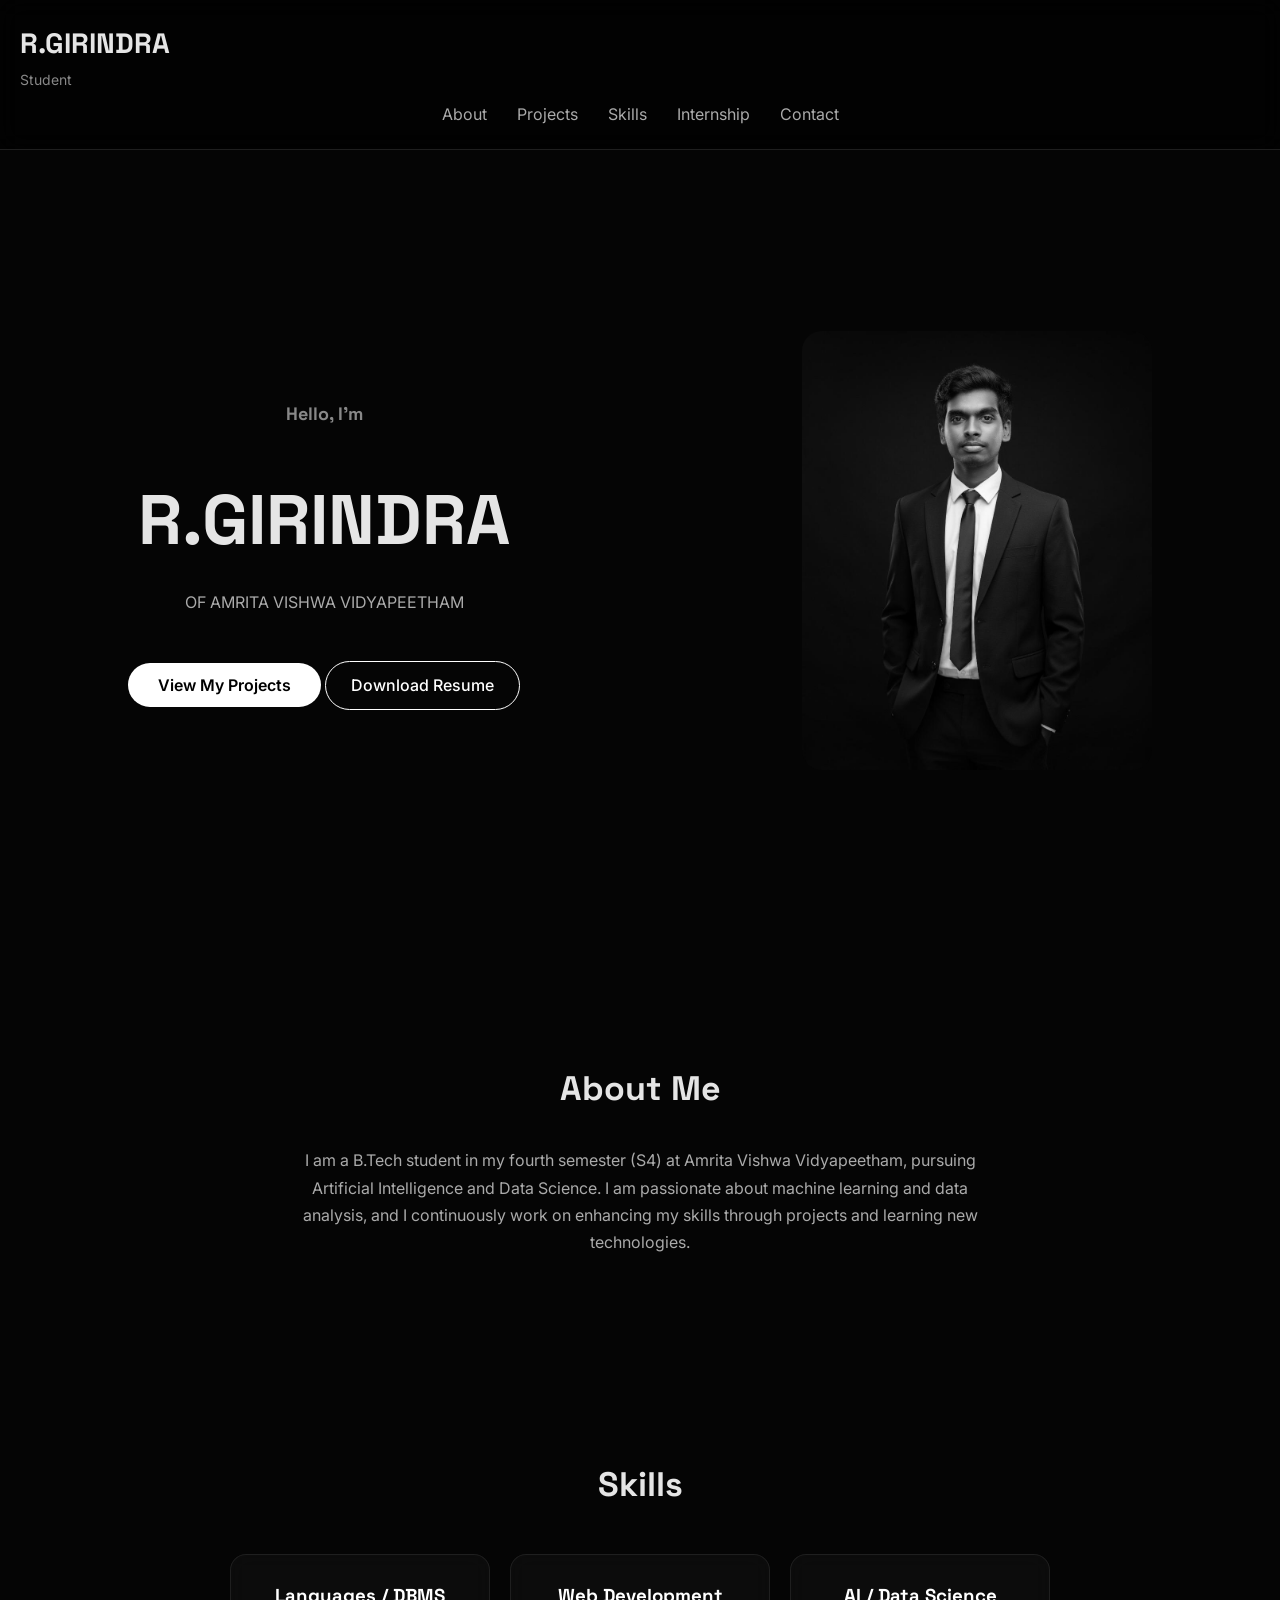
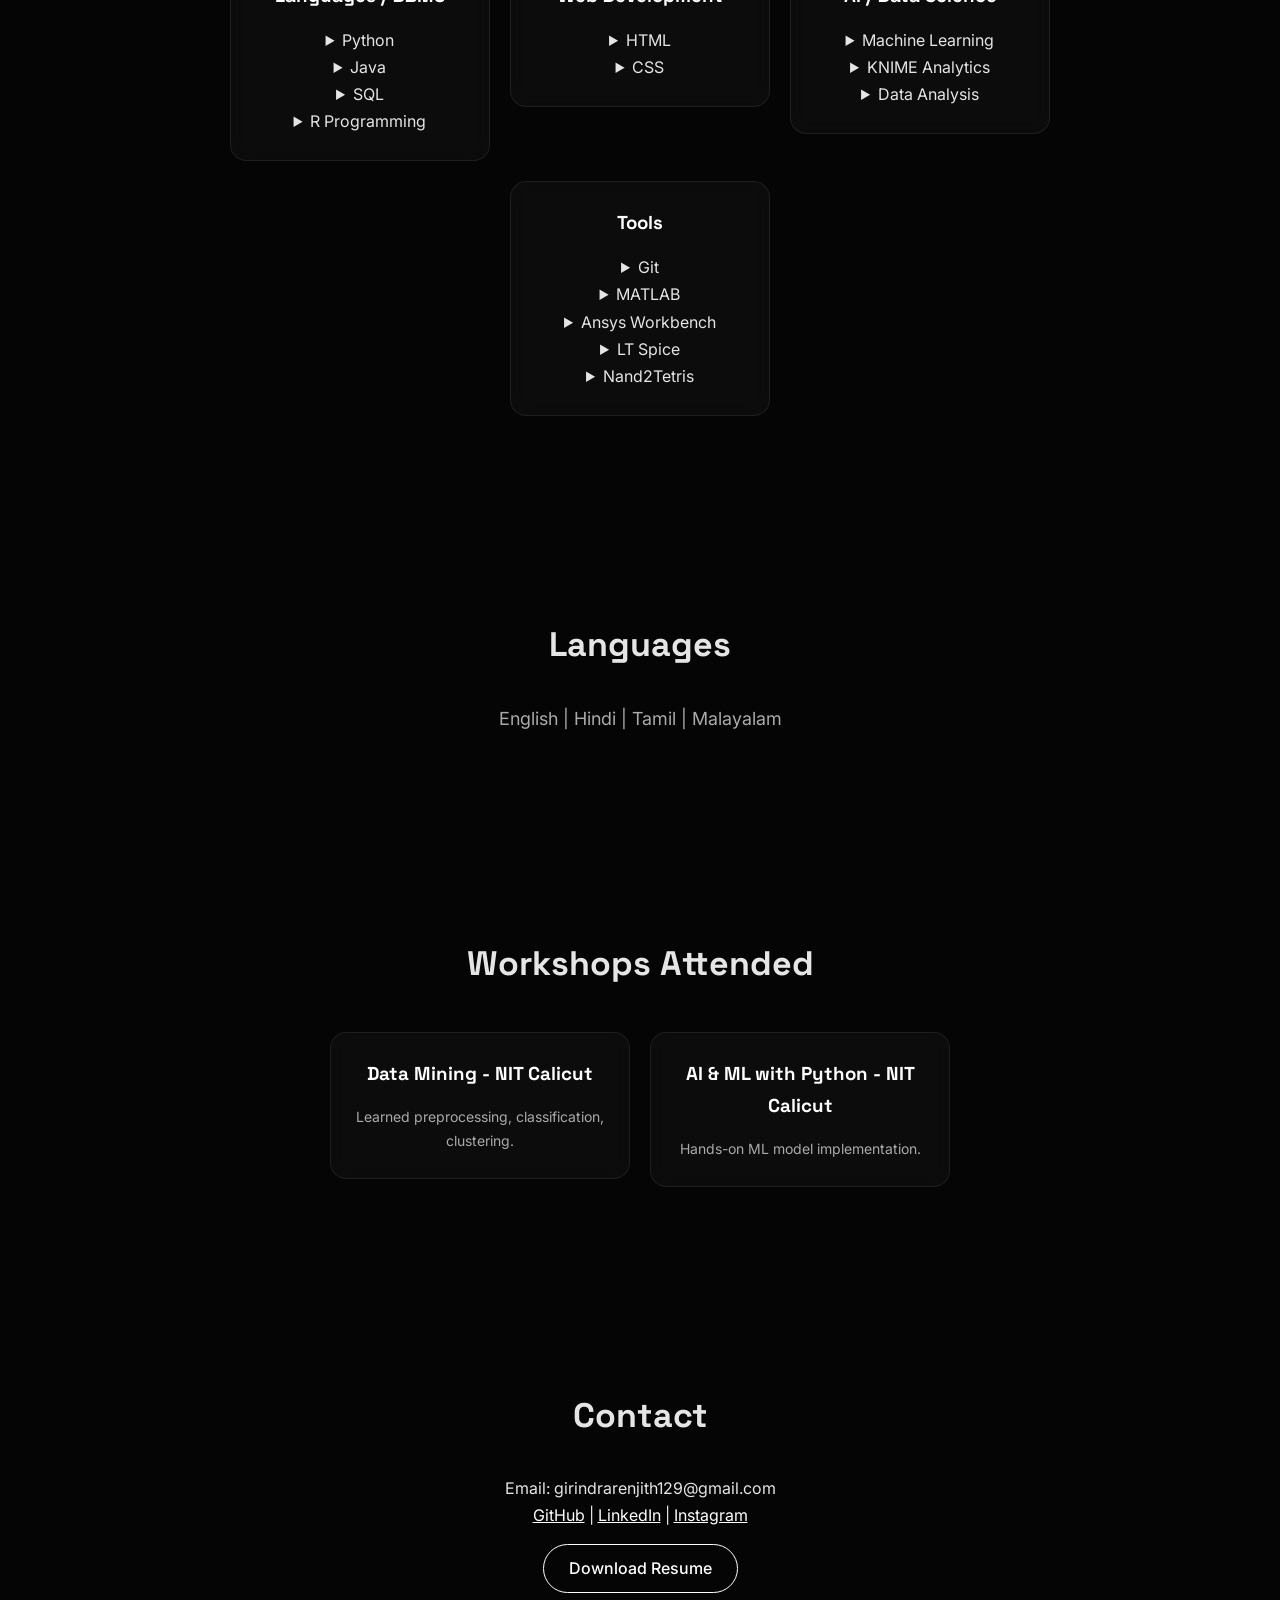
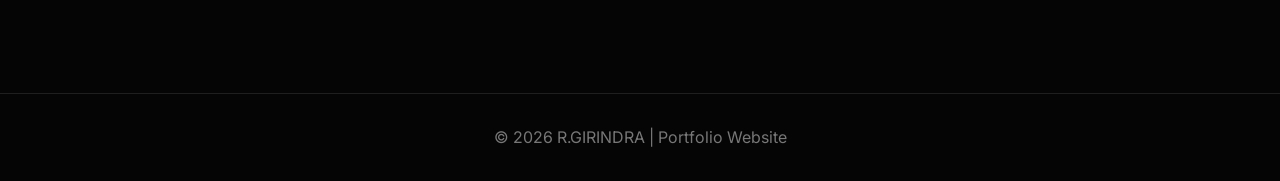
<file: index.html>
<!DOCTYPE html>
<html lang="en">

<head>
<meta charset="UTF-8">
<meta name="viewport" content="width=device-width, initial-scale=1.0">

<title>R.GIRINDRA | Portfolio</title>

<link href="https://fonts.googleapis.com/css2?family=Space+Grotesk:wght@400;500;600;700&family=Inter:wght@300;400;500&display=swap" rel="stylesheet">
<link rel="stylesheet" href="style.css">
</head>

<body>

<header>
<h1>R.GIRINDRA</h1>
<p>Student</p>

<nav>
<ul>
<li><a href="#about">About</a></li>
<li><a href="projects.html">Projects</a></li>
<li><a href="#skills">Skills</a></li>

<li><a href="internship.html">Internship</a></li>

<li><a href="#contact">Contact</a></li>
</ul>
</nav>
</header>


<section class="hero">

<div class="hero-text">
<h2>Hello, I'm</h2>
<h1>R.GIRINDRA</h1>

<p>
    OF AMRITA VISHWA VIDYAPEETHAM
</p>

<a href="projects.html" class="hero-btn">View My Projects</a>

<a href="R.GIRINDRA_FlowCV_Resume_2026-03-11 (1).pdf" download class="resume-btn">Download Resume</a>

</div>

<div class="hero-image">
<img src="idk.jpeg" alt="Profile Image">
</div>

</section>


<main>

<section id="about">
<h2>About Me</h2>
<p>
    I am a B.Tech student in my fourth semester (S4) at Amrita Vishwa Vidyapeetham,
     pursuing Artificial Intelligence and Data Science. 
     I am passionate about machine learning and data analysis, 
     and I continuously work on enhancing my skills through projects and learning new technologies.
</p>
</section>


<section id="skills">
<h2>Skills</h2>

<div class="skills-container">

<div class="skill-group">
<h3>Languages / DBMS</h3>

<details><summary>Python</summary><p>Used in ML, automation and backend.</p></details>
<details><summary>Java</summary><p>Used for enterprise and backend systems.</p></details>
<details><summary>SQL</summary><p>Database querying and management.</p></details>
<details><summary>R Programming</summary><p>Used for statistical analysis and visualization.</p></details>

</div>


<div class="skill-group">
<h3>Web Development</h3>
<details><summary>HTML</summary><p>Structure of web pages.</p></details>
<details><summary>CSS</summary><p>Styling and layout.</p></details>
</div>


<div class="skill-group">
<h3>AI / Data Science</h3>
<details><summary>Machine Learning</summary><p>Prediction using data.</p></details>
<details><summary>KNIME Analytics</summary><p>Visual ML workflows.</p></details>
<details><summary>Data Analysis</summary><p>Extract insights from data.</p></details>
</div>


<div class="skill-group">
<h3>Tools</h3>

<details><summary>Git</summary><p>Version control.</p></details>
<details><summary>MATLAB</summary><p>Engineering computations.</p></details>
<details><summary>Ansys Workbench</summary><p>Simulation tool.</p></details>
<details><summary>LT Spice</summary><p>Circuit simulation.</p></details>
<details><summary>Nand2Tetris</summary><p>Computer architecture fundamentals.</p></details>

</div>

</div>
</section>


<section id="languages">
<h2>Languages</h2>
<p>English | Hindi | Tamil | Malayalam</p>
</section>


<section id="workshops">
<h2>Workshops Attended</h2>

<div class="skills-container">

<div class="skill-group">
<h3>Data Mining - NIT Calicut</h3>
<p>Learned preprocessing, classification, clustering.</p>
</div>

<div class="skill-group">
<h3>AI & ML with Python - NIT Calicut</h3>
<p>Hands-on ML model implementation.</p>
</div>

</div>

</section>

<section id="contact">
<h2>Contact</h2>

<p>Email: girindrarenjith129@gmail.com</p>

<p>
<a href="https://github.com/Giri-31" target="_blank">GitHub</a> |
<a href="https://www.linkedin.com/in/girindra-renjith-45573a334?utm_source=share_via&utm_content=profile&utm_medium=member_ios" target="_blank">LinkedIn</a> |
<a href="https://instagram.com/girindra._" target="_blank">Instagram</a>
</p>

<p>
<a href="R.GIRINDRA_FlowCV_Resume_2026-03-11 (1).pdf" download class="resume-btn">Download Resume</a>
</p>

</section>

</main>


<footer>
<p>© 2026 R.GIRINDRA | Portfolio Website</p>
</footer>

</body>
</html>
</file>
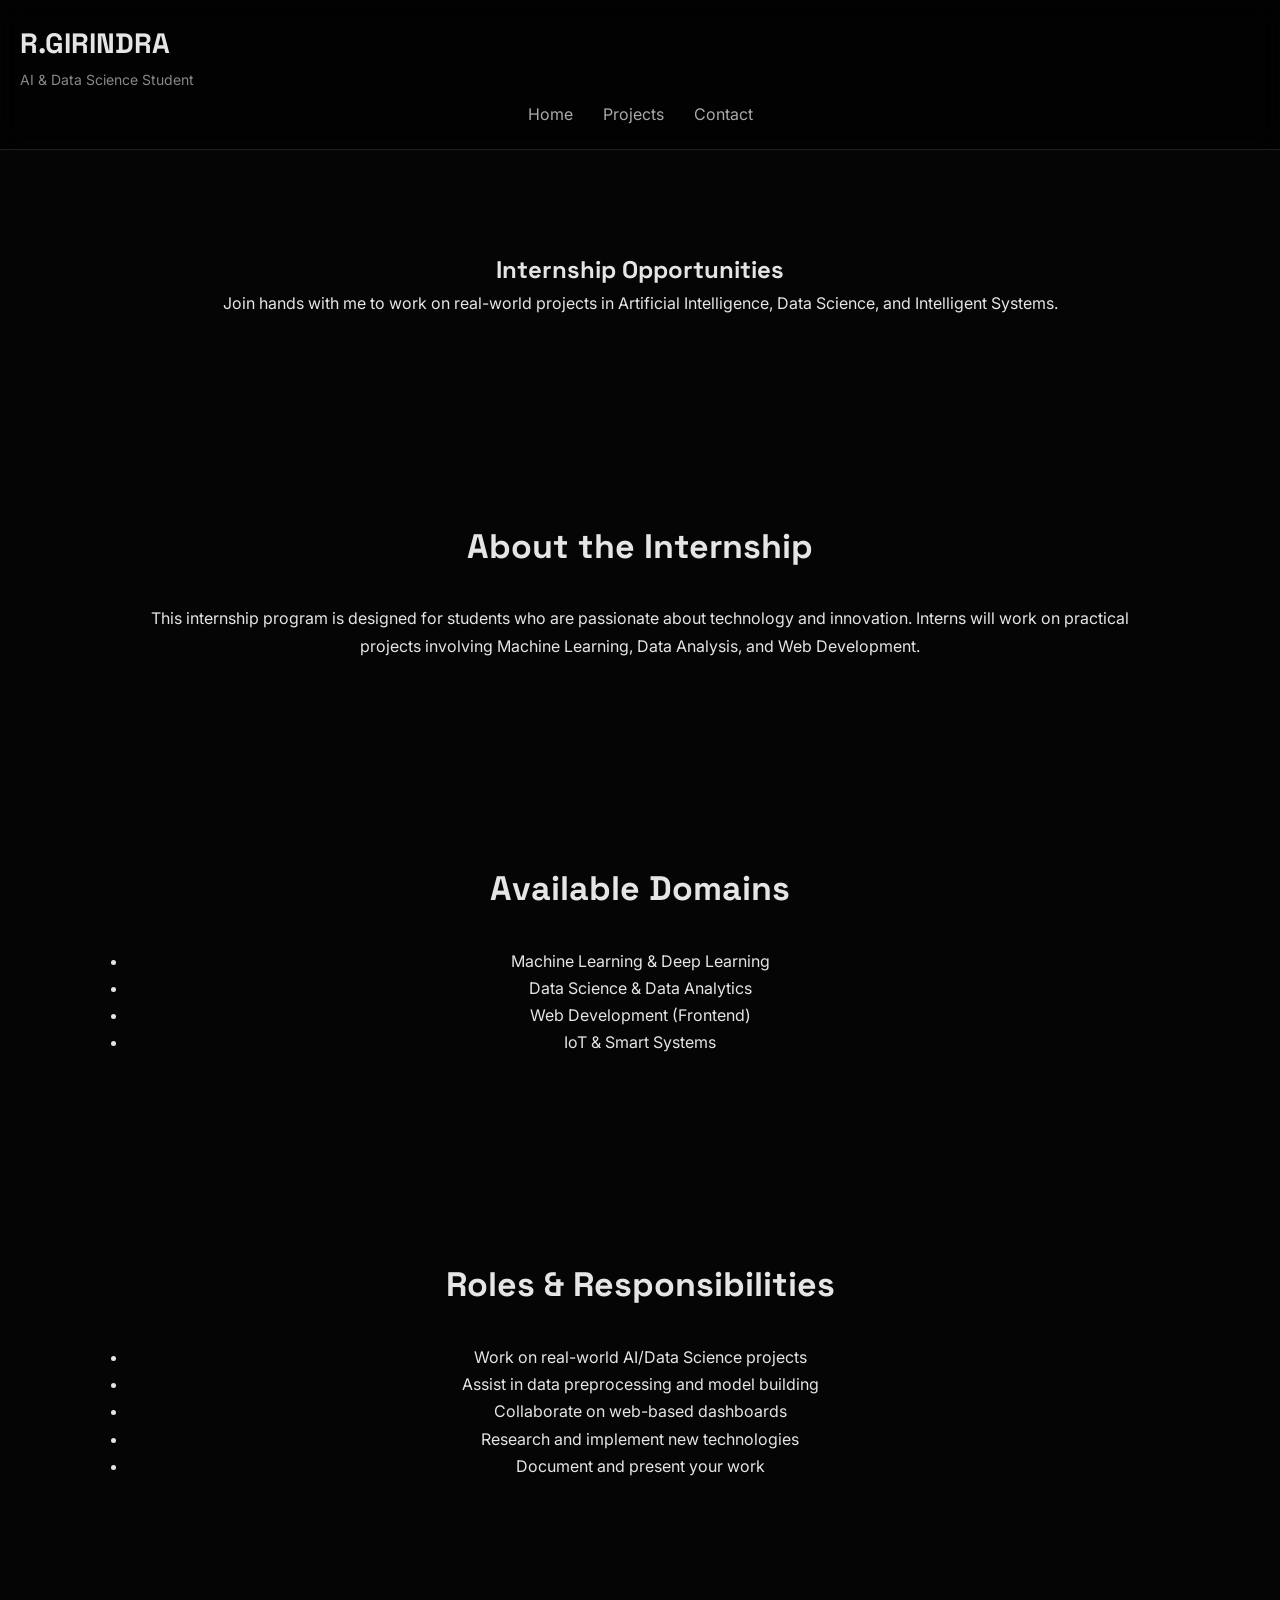
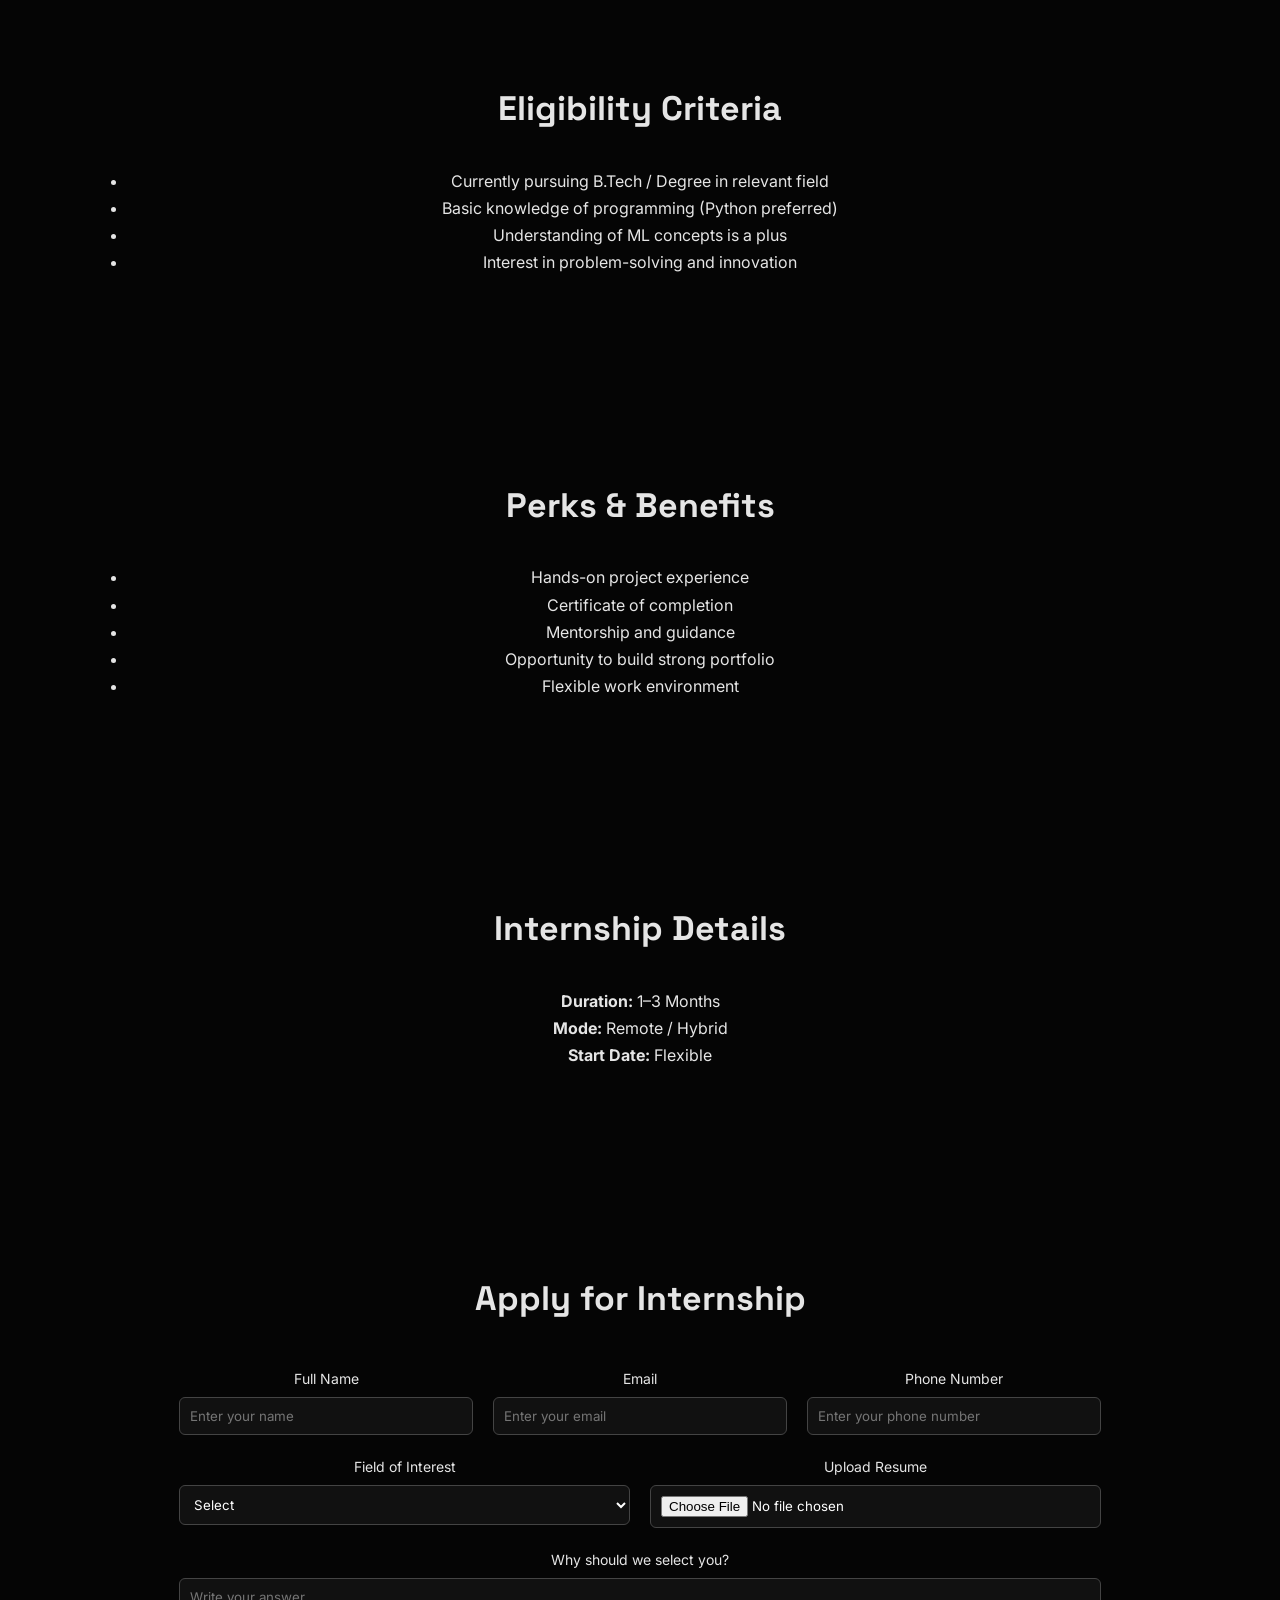
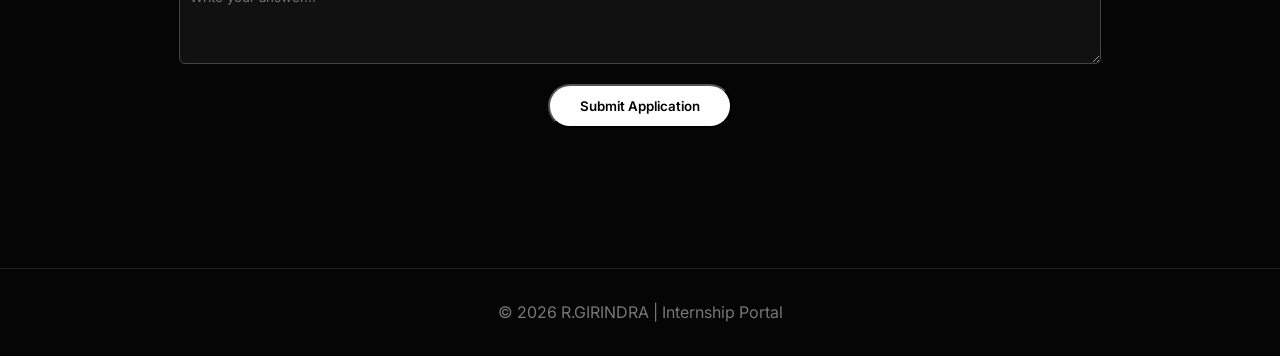
<file: internship.html>
<!DOCTYPE html>
<html lang="en">

<head>
<meta charset="UTF-8">
<meta name="viewport" content="width=device-width, initial-scale=1.0">

<title>Internship | R.GIRINDRA</title>

<link href="https://fonts.googleapis.com/css2?family=Space+Grotesk:wght@400;500;600;700&family=Inter:wght@300;400;500&display=swap" rel="stylesheet">
<link rel="stylesheet" href="style.css">
</head>

<body>

<header>
<h1>R.GIRINDRA</h1>
<p>AI & Data Science Student</p>

<nav>
<ul>
<li><a href="index.html">Home</a></li>
<li><a href="projects.html">Projects</a></li>
<li><a href="index.html#contact">Contact</a></li>
</ul>
</nav>
</header>


<main>

<!-- HERO -->
<section>
<h1>Internship Opportunities</h1>
<p>
Join hands with me to work on real-world projects in Artificial Intelligence,
Data Science, and Intelligent Systems.
</p>
</section>


<!-- ABOUT INTERNSHIP -->
<section>
<h2>About the Internship</h2>
<p>
This internship program is designed for students who are passionate about
technology and innovation. Interns will work on practical projects involving
Machine Learning, Data Analysis, and Web Development.
</p>
</section>


<!-- DOMAINS -->
<section>
<h2>Available Domains</h2>
<ul>
<li>Machine Learning & Deep Learning</li>
<li>Data Science & Data Analytics</li>
<li>Web Development (Frontend)</li>
<li>IoT & Smart Systems</li>
</ul>
</section>


<!-- RESPONSIBILITIES -->
<section>
<h2>Roles & Responsibilities</h2>
<ul>
<li>Work on real-world AI/Data Science projects</li>
<li>Assist in data preprocessing and model building</li>
<li>Collaborate on web-based dashboards</li>
<li>Research and implement new technologies</li>
<li>Document and present your work</li>
</ul>
</section>


<!-- ELIGIBILITY -->
<section>
<h2>Eligibility Criteria</h2>
<ul>
<li>Currently pursuing B.Tech / Degree in relevant field</li>
<li>Basic knowledge of programming (Python preferred)</li>
<li>Understanding of ML concepts is a plus</li>
<li>Interest in problem-solving and innovation</li>
</ul>
</section>


<!-- PERKS -->
<section>
<h2>Perks & Benefits</h2>
<ul>
<li>Hands-on project experience</li>
<li>Certificate of completion</li>
<li>Mentorship and guidance</li>
<li>Opportunity to build strong portfolio</li>
<li>Flexible work environment</li>
</ul>
</section>


<!-- DURATION -->
<section>
<h2>Internship Details</h2>
<p>
<strong>Duration:</strong> 1–3 Months<br>
<strong>Mode:</strong> Remote / Hybrid<br>
<strong>Start Date:</strong> Flexible<br>
</p>
</section>


<!-- APPLICATION FORM -->
<section id="internship">
<h2>Apply for Internship</h2>

<form class="internship-form">

<div class="form-row">
<div class="form-group">
<label>Full Name</label>
<input type="text" placeholder="Enter your name" required>
</div>

<div class="form-group">
<label>Email</label>
<input type="email" placeholder="Enter your email" required>
</div>

<div class="form-group">
<label>Phone Number</label>
<input type="tel" placeholder="Enter your phone number" required>
</div>
</div>

<div class="form-row">
<div class="form-group">
<label>Field of Interest</label>
<select required>
<option value="">Select</option>
<option>Machine Learning</option>
<option>Data Science</option>
<option>Web Development</option>
<option>IoT</option>
</select>
</div>

<div class="form-group">
<label>Upload Resume</label>
<input type="file" required>
</div>
</div>

<div class="form-group">
<label>Why should we select you?</label>
<textarea rows="4" placeholder="Write your answer..." required></textarea>
</div>

<div class="form-center">
<button type="submit" class="hero-btn">Submit Application</button>
</div>

</form>

</section>

</main>


<footer>
<p>© 2026 R.GIRINDRA | Internship Portal</p>
</footer>

</body>
</html>
</file>
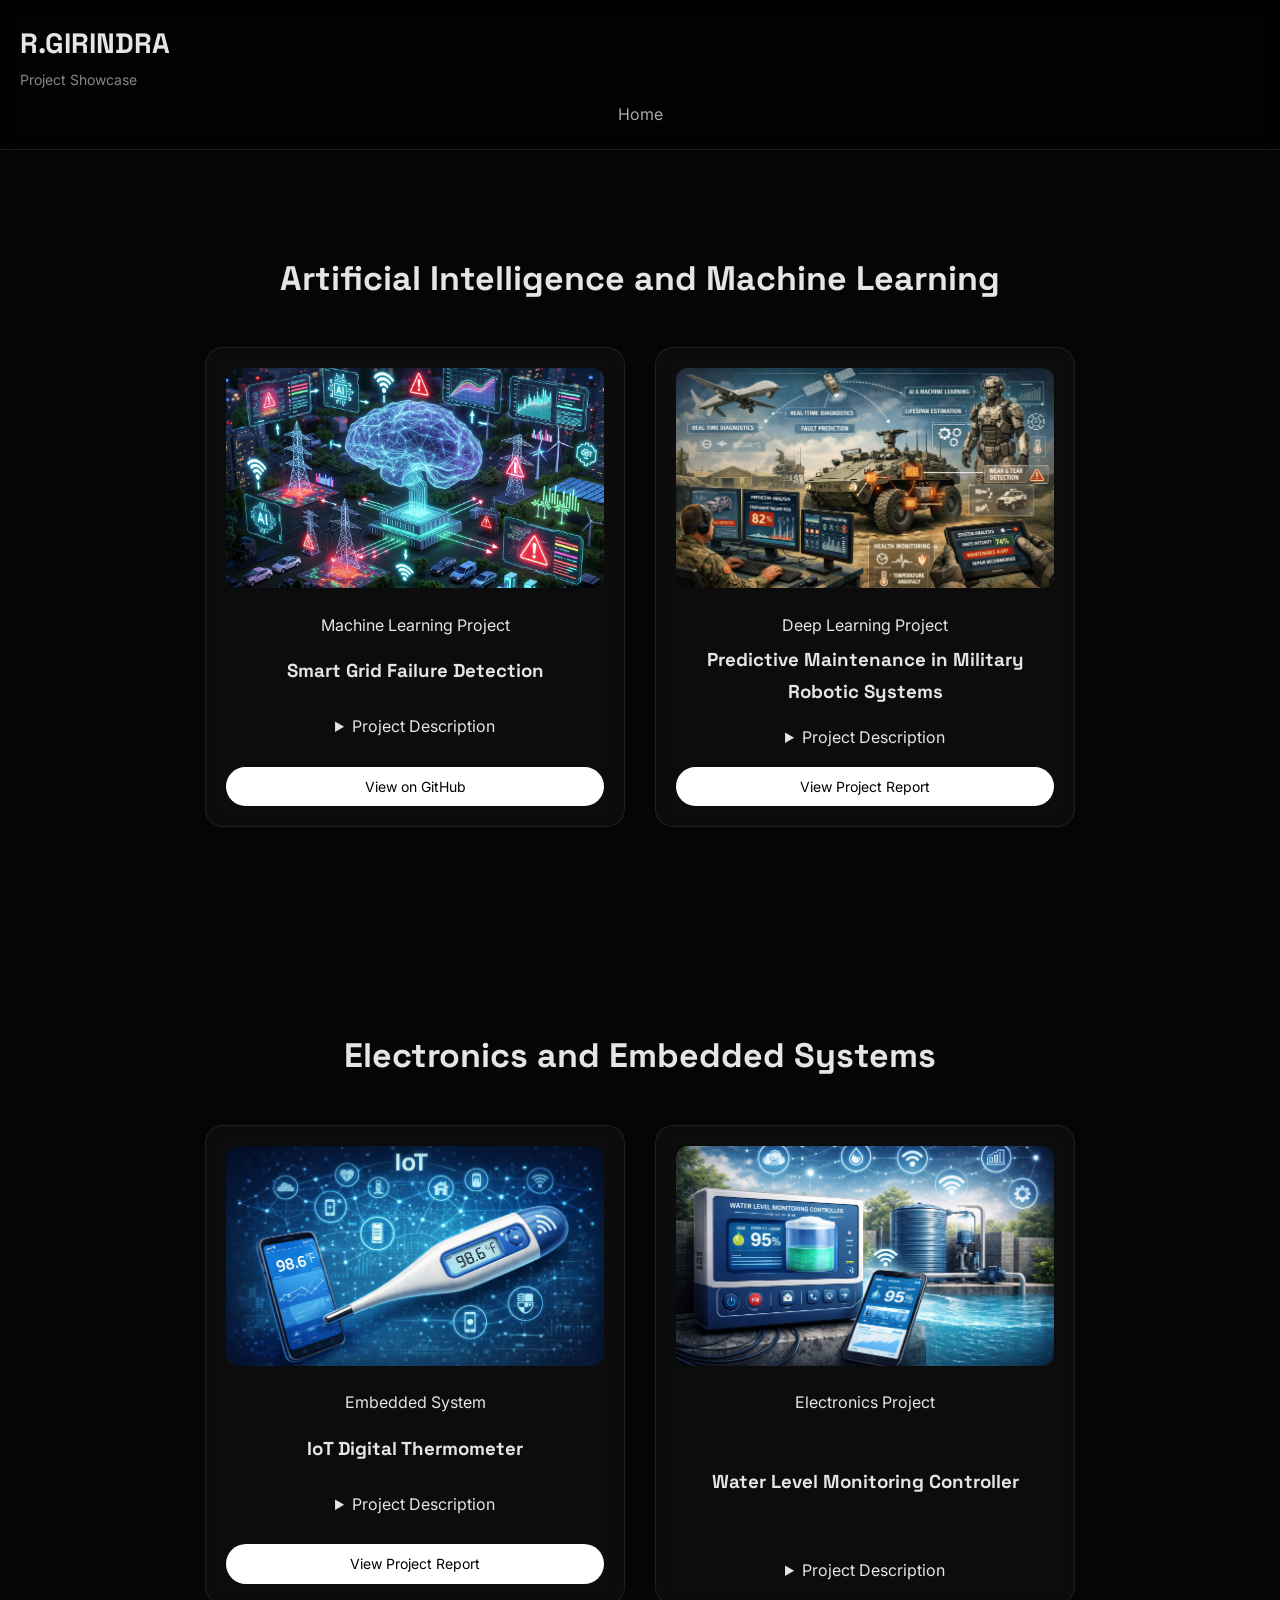
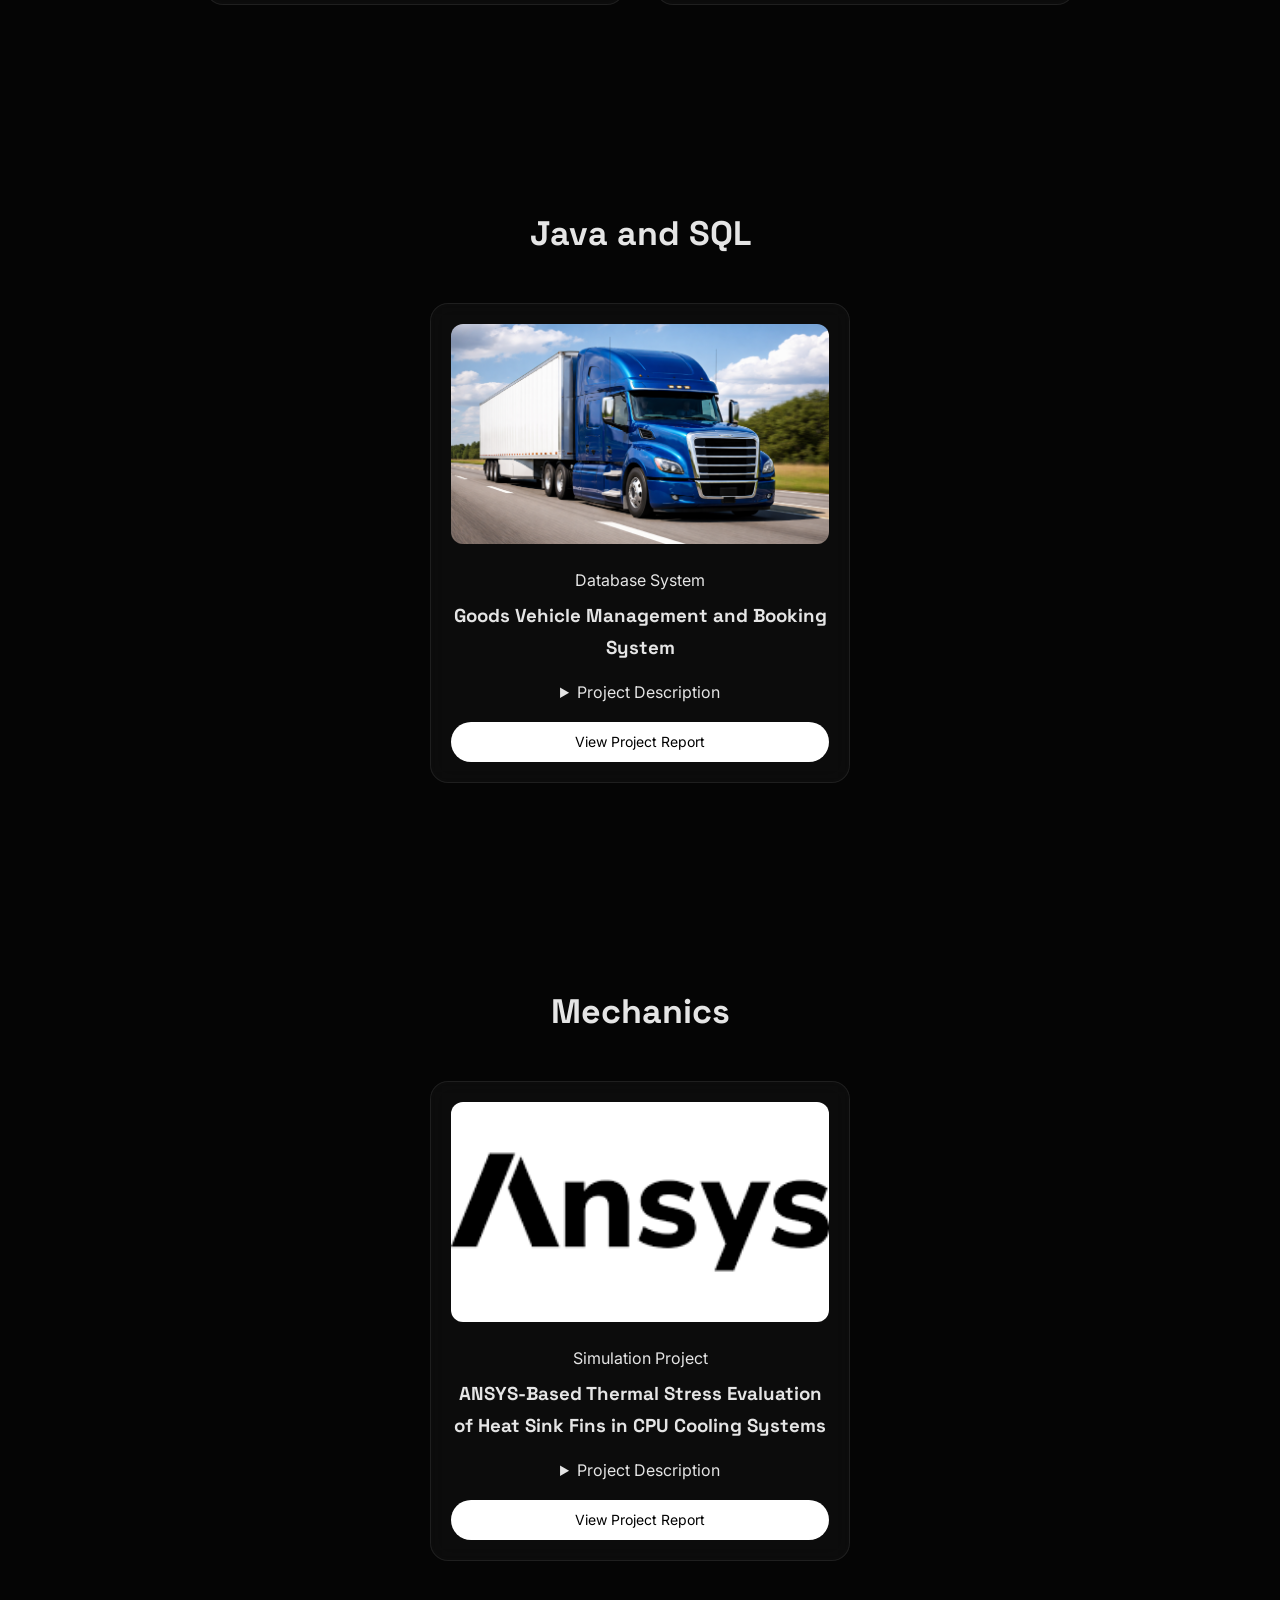
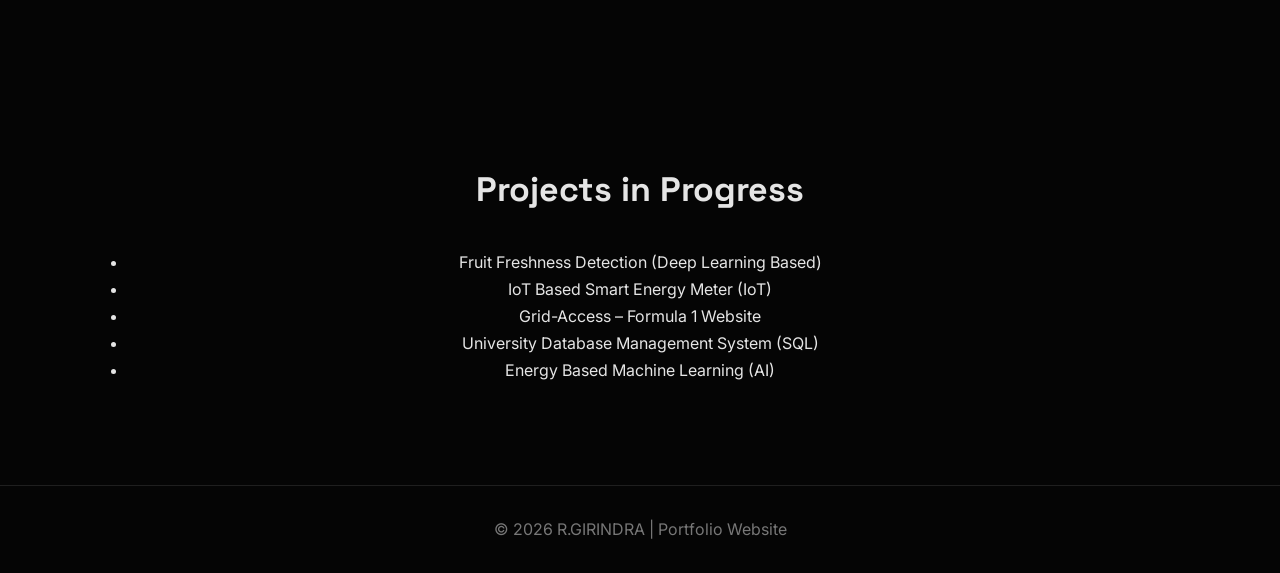
<file: projects.html>
<!DOCTYPE html>
<html lang="en">

<head>

<meta charset="UTF-8">
<meta name="viewport" content="width=device-width, initial-scale=1.0">

<title>Projects | R.GIRINDRA</title>

<link href="https://fonts.googleapis.com/css2?family=Space+Grotesk:wght@400;500;600;700&family=Inter:wght@300;400;500&display=swap" rel="stylesheet">

<link rel="stylesheet" href="style.css">

</head>

<body>

<header>

<h1>R.GIRINDRA</h1>
<p>Project Showcase</p>

<nav>
<ul>
<li><a href="index.html">Home</a></li>
</ul>
</nav>

</header>


<main>

<!-- AI / ML -->
<section>
<h2>Artificial Intelligence and Machine Learning</h2>

<div class="project-container">

<article class="card">
<figure>
<img src="projects/image.jpg" alt="Smart Grid Project">
<figcaption>Machine Learning Project</figcaption>
</figure>

<h3>Smart Grid Failure Detection</h3>

<details>
<summary>Project Description</summary>

<p>
This project predicts smart grid stability using machine learning
techniques based on generator reaction time, power consumption,
and price elasticity parameters.
</p>

<p>
Random Forest and XGBoost models were trained and evaluated
using classification metrics.
</p>

</details>

<a href="https://github.com/Giri-31/Smart-Grid-Failure-using-ML" target="_blank">
View on GitHub
</a>

</article>


<article class="card">
<figure>
<img src="projects/ChatGPT Image Mar 19, 2026, 10_22_48 PM.png" alt="Predictive Maintenance Project">
<figcaption>Deep Learning Project</figcaption>
</figure>

<h3>Predictive Maintenance in Military Robotic Systems</h3>

<details>
<summary>Project Description</summary>

<p>
A deep learning model using Gated Recurrent Units (GRU)
was implemented to analyze time-series sensor data and
predict failures in robotic systems.
</p>

</details>

<a href="projects/Enhancing Predictive Maintenance in Military Robotic Systems_ An Attention-Based Gated Recurrent Unit approach for Temporal Degradation Modelli.pdf" target="_blank">
View Project Report
</a>

</article>

</div>
</section>


<!-- ELECTRONICS -->
<section>
<h2>Electronics and Embedded Systems</h2>

<div class="project-container">

<article class="card">
<figure>
<img src="projects/ChatGPT Image Mar 19, 2026, 10_28_49 PM.png" alt="IoT Thermometer">
<figcaption>Embedded System</figcaption>
</figure>

<h3>IoT Digital Thermometer</h3>

<details>
<summary>Project Description</summary>

<p>
An IoT-enabled temperature monitoring system using
an LM35 sensor, Arduino Uno, and ESP32 Wi-Fi module
for real-time remote monitoring.
</p>

</details>

<a href="projects/Copy of Final Report.pdf" target="_blank">
View Project Report
</a>

</article>


<article class="card">
<figure>
<img src="projects/waterlevel.png" alt="Water Level Controller">
<figcaption>Electronics Project</figcaption>
</figure>

<h3>Water Level Monitoring Controller</h3>

<details>
<summary>Project Description</summary>

<p>
An automated water tank monitoring system using IC555 timer,
BC547 transistors, relay modules and LED indicators
to control pump operation.
</p>

</details>

</article>

</div>
</section>


<!-- JAVA & SQL -->
<section>
<h2>Java and SQL</h2>

<div class="project-container">

<article class="card">

<figure>
<img src="projects/lorry.png" alt="Java SQL Project">
<figcaption>Database System</figcaption>
</figure>

<h3>Goods Vehicle Management and Booking System</h3>

<details>
<summary>Project Description</summary>

<p>
A database-driven system developed using Java and SQL
to manage goods transportation, booking operations,
vehicle tracking, and customer records efficiently.
</p>

</details>

<a href="projects/javasql.pdf" target="_blank">
View Project Report
</a>

</article>

</div>
</section>


<!-- MECHANICS -->
<section>
<h2>Mechanics</h2>

<div class="project-container">

<article class="card">

<figure>
<img src="projects/ansys.png" alt="Heat Sink Analysis">
<figcaption>Simulation Project</figcaption>
</figure>

<h3>ANSYS-Based Thermal Stress Evaluation of Heat Sink Fins in CPU Cooling Systems</h3>

<details>
<summary>Project Description</summary>

<p>
Thermal stress analysis of heat sink fins using ANSYS
to evaluate temperature distribution and structural
performance in CPU cooling systems.
</p>

</details>

<a href="projects/mech.pdf" target="_blank">
View Project Report
</a>

</article>

</div>
</section>


<!-- PROJECTS IN PROGRESS -->
<section>
<h2>Projects in Progress</h2>

<ul>
<li>Fruit Freshness Detection (Deep Learning Based)</li>
<li>IoT Based Smart Energy Meter (IoT)</li>
<li>Grid-Access – Formula 1 Website</li>
<li>University Database Management System (SQL)</li>
<li>Energy Based Machine Learning (AI)</li>
</ul>

</section>

</main>


<footer>
<p>© 2026 R.GIRINDRA | Portfolio Website</p>
</footer>

</body>
</html>
</file>
<file: style.css>
*{
margin:0;
padding:0;
box-sizing:border-box;
font-family:'Inter', sans-serif;
scroll-behavior:smooth;
}

/* GLOBAL */

body{
background:#050505;
color:#e5e5e5;
line-height:1.7;
overflow-x:hidden;
}

h1,h2,h3{
font-family:'Space Grotesk', sans-serif;
}

/* HEADER */

header{
position:sticky;
top:0;
backdrop-filter:blur(12px);
background:rgba(0,0,0,0.6);
padding:20px;
border-bottom:1px solid #1f1f1f;
z-index:1000;
}

header h1{
font-size:28px;
}

header p{
font-size:14px;
color:#888;
}

/* NAV */

nav ul{
display:flex;
justify-content:center;
gap:30px;
margin-top:10px;
list-style:none;
}

nav a{
text-decoration:none;
color:#aaa;
transition:0.3s;
}

nav a:hover{
color:#fff;
}

/* HERO */

.hero{
display:flex;
justify-content:space-between;
align-items:center;
padding:120px 10%;
min-height:90vh;
}

.hero-text h2{
font-size:18px;
color:#888;
}

.hero-text h1{
font-size:70px;
margin:10px 0;
}

.hero-text p{
max-width:500px;
color:#aaa;
margin-bottom:30px;
}

/* BUTTON */

.hero-btn{
padding:12px 30px;
border-radius:40px;
background:white;
color:black;
text-decoration:none;
font-weight:600;
transition:0.3s;
}

.hero-btn:hover{
transform:scale(1.05);
}

/* HERO IMAGE */

.hero-image img{
width:350px;
border-radius:20px;
filter:grayscale(100%);
transition:0.4s;
}

.hero-image img:hover{
filter:grayscale(0%);
transform:scale(1.05);
}

/* SECTION */

section{
padding:100px 10%;
text-align:center;
}

section h2{
font-size:34px;
margin-bottom:30px;
}

/* ABOUT */

#about p{
max-width:700px;
margin:auto;
color:#aaa;
}

/* SKILLS */

.skills-container{
display:flex;
flex-wrap:wrap;
gap:20px;
justify-content:center;
margin-top:40px;
align-items:flex-start;
}

.skill-group{
background:rgba(255,255,255,0.03);
border:1px solid rgba(255,255,255,0.08);
backdrop-filter:blur(10px);
padding:25px;
border-radius:16px;
width:260px;
transition:0.3s;
align-self:flex-start;
}

.skill-group:hover{
transform:translateY(-10px);
}

.skill-group h3{
margin-bottom:15px;
color:#fff;
}

.skill-group summary{
cursor:pointer;
}

.skill-group p{
font-size:14px;
color:#aaa;
margin-top:5px;
}

/* PROJECTS */

.project-container{
display:flex;              
flex-wrap:wrap;
gap:30px;
justify-content:center;
margin-top:40px;
}

.card{
background:rgba(255,255,255,0.03);
border:1px solid rgba(255,255,255,0.08);
backdrop-filter:blur(10px);
padding:20px;
border-radius:18px;
transition:0.3s;
width:420px;              
min-height:480px;         
display:flex;
flex-direction:column;
justify-content:space-between;
}

.card:hover{
transform:translateY(-10px);
}

.card img{
width:100%;
height:220px;
object-fit:cover;
border-radius:12px;
margin-bottom:15px;
}

.card h3{
margin-bottom:10px;
}

.card a{
display:inline-block;
margin-top:10px;
padding:8px 18px;
border-radius:20px;
background:white;
color:black;
text-decoration:none;
font-size:14px;
}

.card a:hover{
opacity:0.8;
}

/* CONTACT */

#contact a{
color:white;
}

/* FOOTER */

footer{
text-align:center;
padding:30px;
border-top:1px solid #1f1f1f;
color:#777;
}

/* MOBILE */

@media(max-width:900px){

.hero{
flex-direction:column;
text-align:center;
}

.hero-text h1{
font-size:48px;
}

.hero-image img{
width:260px;
margin-top:30px;
}

/* make cards responsive */
.card{
width:100%;
}

}

/* RESUME BUTTON */

.resume-btn{
display:inline-block;
margin-top:15px;
padding:10px 25px;
border-radius:40px;
border:1px solid white;
color:white;
text-decoration:none;
font-weight:500;
transition:0.3s;
}

.resume-btn:hover{
background:white;
color:black;
transform:scale(1.05);
}

/* NEW SECTIONS */

#languages p{
font-size:18px;
color:#aaa;
margin-top:20px;
}

#workshops .skill-group{
width:300px;
}

/* INTERNSHIP FORM */

.internship-form {
width: 90%;
margin: 40px auto;
display: flex;
flex-direction: column;
gap: 20px;
}

.form-row {
display: flex;
gap: 20px;
flex-wrap: wrap;
}

.form-group {
flex: 1;
display: flex;
flex-direction: column;
min-width: 200px;
}

.form-group label {
margin-bottom: 6px;
font-size: 14px;
}

.form-group input,
.form-group select,
.form-group textarea {
padding: 10px;
border-radius: 6px;
border: 1px solid #444;
background: #111;
color: #fff;
}

.form-group textarea {
width: 100%;
}

.form-center {
text-align: center;
}
</file>
